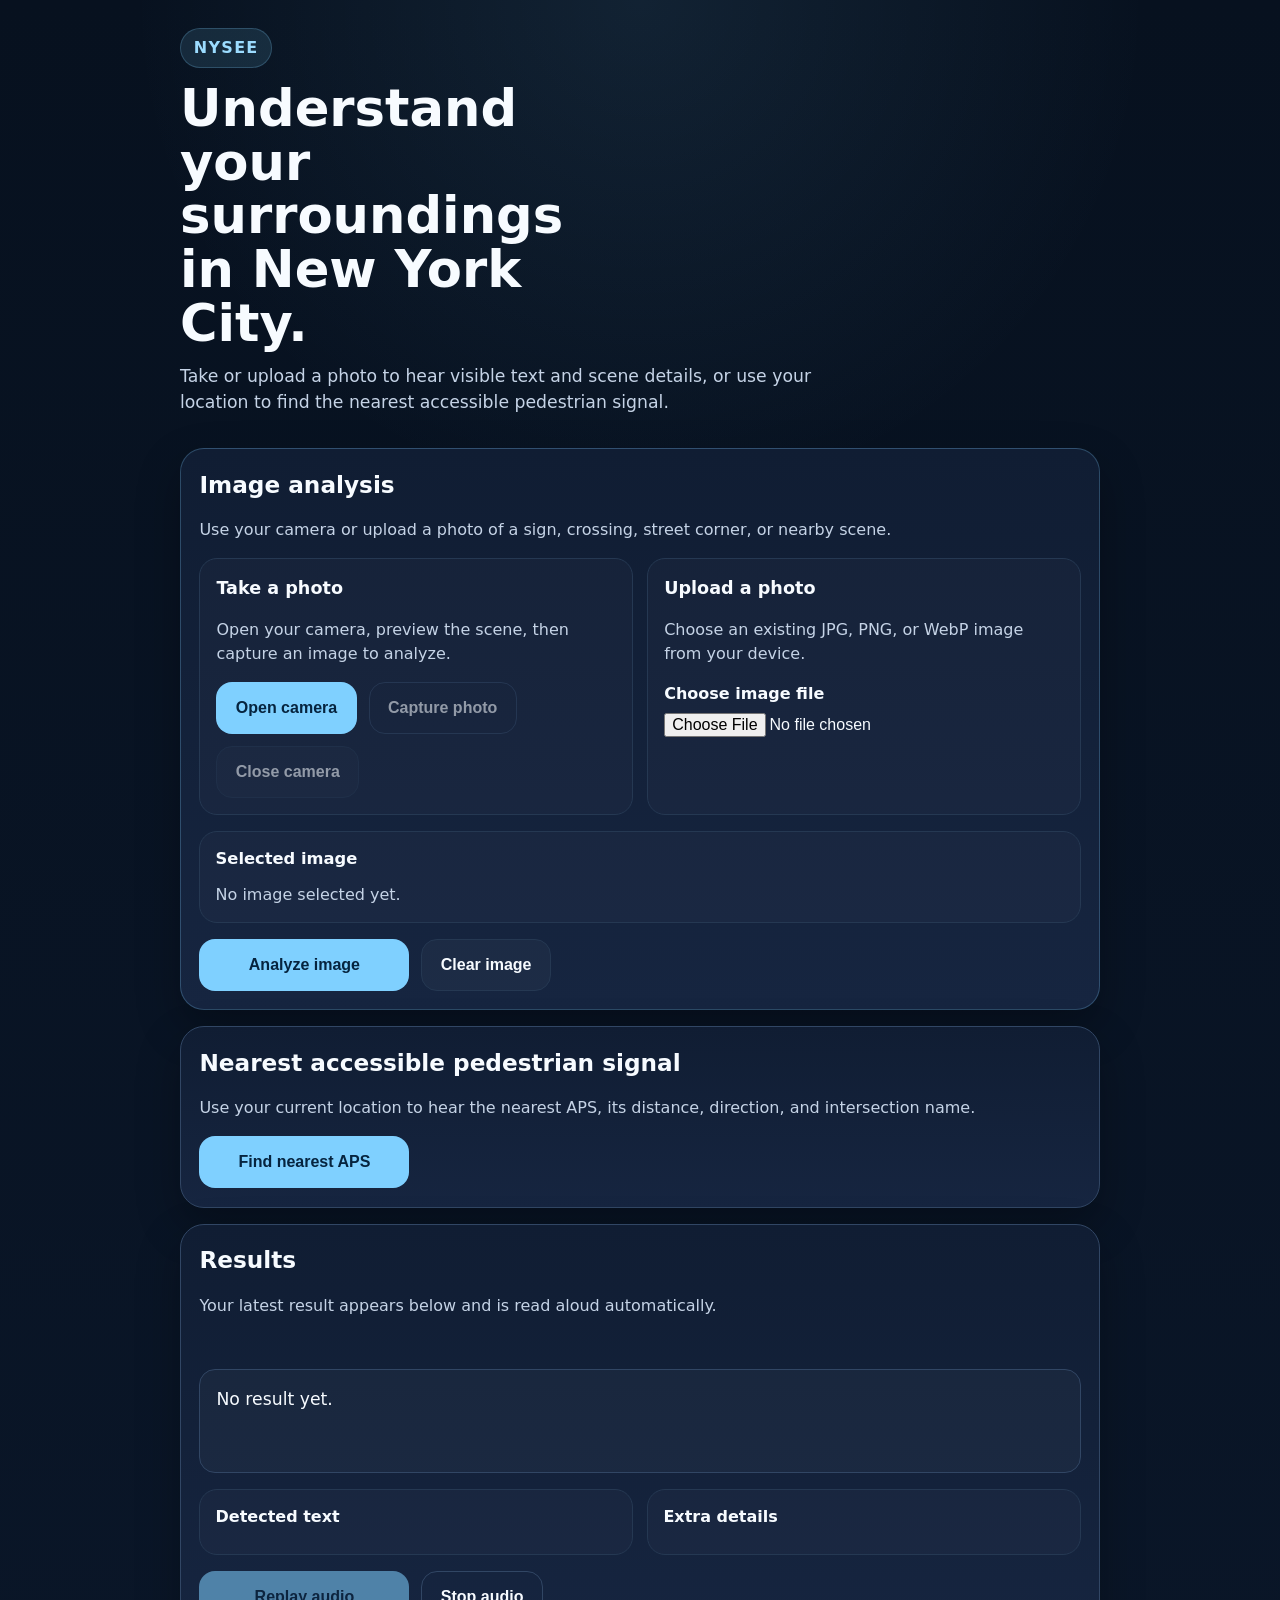
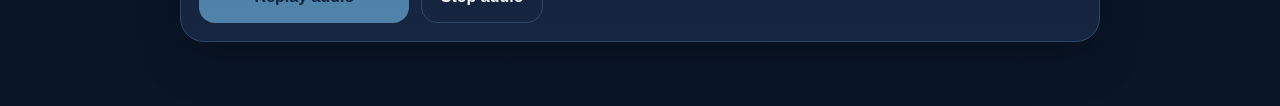
<file: frontend/index.html>
<!DOCTYPE html>
<html lang="en">
  <head>
    <meta charset="UTF-8" />
    <meta name="viewport" content="width=device-width, initial-scale=1.0" />
    <title>NYSee</title>
    <link rel="stylesheet" href="./styles.css" />
  </head>
  <body>
    <a class="skip-link" href="#mainContent">Skip to main content</a>

    <main id="mainContent" class="app-shell">
      <header class="hero">
        <div class="hero-badge">NYSee</div>
        <h1>Understand your surroundings in New York City.</h1>
        <p class="subtitle">
          Take or upload a photo to hear visible text and scene details, or use your
          location to find the nearest accessible pedestrian signal.
        </p>
      </header>

      <section class="card card-emphasis" aria-labelledby="image-title">
        <div class="card-header">
          <h2 id="image-title">Image analysis</h2>
          <p>
            Use your camera or upload a photo of a sign, crossing, street corner, or nearby
            scene.
          </p>
        </div>

        <div class="input-mode-grid">
          <div class="subcard">
            <h3>Take a photo</h3>
            <p class="subtle-text">
              Open your camera, preview the scene, then capture an image to analyze.
            </p>

            <div class="actions-row">
              <button id="openCameraBtn" class="primary-btn" type="button">
                Open camera
              </button>
              <button id="captureBtn" class="secondary-btn" type="button" disabled>
                Capture photo
              </button>
              <button id="closeCameraBtn" class="ghost-btn" type="button" disabled>
                Close camera
              </button>
            </div>

            <div class="camera-shell" id="cameraShell" hidden>
              <video
                id="cameraPreview"
                class="camera-preview"
                autoplay
                playsinline
                muted
              ></video>
              <p class="camera-help">
                Camera preview is on. Press Capture photo when the sign or scene is in view.
              </p>
            </div>
          </div>

          <div class="subcard">
            <h3>Upload a photo</h3>
            <p class="subtle-text">
              Choose an existing JPG, PNG, or WebP image from your device.
            </p>

            <label class="upload-label" for="photoInput">Choose image file</label>
            <input
              id="photoInput"
              type="file"
              accept=".jpg,.jpeg,.png,.webp,image/jpeg,image/png,image/webp"
            />
          </div>
        </div>

        <canvas id="captureCanvas" hidden></canvas>

        <div class="preview-shell">
          <h3 class="preview-title">Selected image</h3>
          <img id="preview" alt="Selected image preview" hidden />
          <p id="previewEmpty" class="preview-empty">
            No image selected yet.
          </p>
        </div>

        <div class="actions-row actions-row-spaced">
          <button id="analyzeImageBtn" class="primary-btn strong-btn" type="button">
            Analyze image
          </button>
          <button id="clearImageBtn" class="ghost-btn" type="button">
            Clear image
          </button>
        </div>
      </section>

      <section class="card" aria-labelledby="location-title">
        <div class="card-header">
          <h2 id="location-title">Nearest accessible pedestrian signal</h2>
          <p>
            Use your current location to hear the nearest APS, its distance, direction, and
            intersection name.
          </p>
        </div>

        <div class="actions-row actions-row-spaced">
          <button id="findApsBtn" class="primary-btn strong-btn" type="button">
            Find nearest APS
          </button>
        </div>
      </section>

      <section class="card" aria-labelledby="results-title">
        <div class="card-header">
          <h2 id="results-title">Results</h2>
          <p>
            Your latest result appears below and is read aloud automatically.
          </p>
        </div>

        <div id="status" class="status" role="status" aria-live="polite"></div>

        <div id="result" class="result" tabindex="-1" aria-live="polite">
          No result yet.
        </div>

        <div id="detailsPanel" class="details-panel" hidden>
          <div class="details-block">
            <h3>Detected text</h3>
            <ul id="textLinesList" class="details-list"></ul>
          </div>

          <div class="details-block">
            <h3>Extra details</h3>
            <ul id="metaList" class="details-list"></ul>
          </div>
        </div>

        <div class="actions-row actions-row-spaced">
          <button id="replayBtn" class="primary-btn strong-btn" type="button" disabled>
            Replay audio
          </button>
          <button id="stopBtn" class="secondary-btn" type="button">
            Stop audio
          </button>
        </div>
      </section>
    </main>

    <script src="./app.js"></script>
  </body>
</html>
</file>
<file: frontend/styles.css>
:root {
  --bg: #07111f;
  --bg-2: #0a1628;
  --card: #101d33;
  --card-2: #162540;
  --text: #f7fbff;
  --muted: #c5d3e6;
  --soft: #9bb0cb;
  --accent: #7fd0ff;
  --accent-strong: #9cdcff;
  --accent-text: #06243f;
  --border: #314664;
  --border-soft: #253852;
  --success: #d9ffe8;
  --danger: #ffd3d3;
  --shadow: 0 18px 44px rgba(0, 0, 0, 0.28);
}

* {
  box-sizing: border-box;
}

html {
  scroll-behavior: smooth;
}

body {
  margin: 0;
  font-family: Inter, system-ui, -apple-system, BlinkMacSystemFont, "Segoe UI", sans-serif;
  background:
    radial-gradient(circle at top, rgba(127, 208, 255, 0.09), transparent 28%),
    linear-gradient(180deg, var(--bg), var(--bg-2));
  color: var(--text);
  line-height: 1.5;
}

.skip-link {
  position: absolute;
  left: 1rem;
  top: -4rem;
  background: #ffffff;
  color: #000000;
  padding: 0.75rem 1rem;
  border-radius: 0.75rem;
  z-index: 999;
  text-decoration: none;
  font-weight: 700;
}

.skip-link:focus {
  top: 1rem;
}

.app-shell {
  width: min(920px, calc(100% - 1.25rem));
  margin: 0 auto;
  padding: 1.25rem 0 3rem;
}

.hero {
  margin-bottom: 1.25rem;
  padding: 0.5rem 0 0.75rem;
}

.hero-badge {
  display: inline-flex;
  align-items: center;
  gap: 0.4rem;
  min-height: 2rem;
  padding: 0.45rem 0.8rem;
  border-radius: 999px;
  background: rgba(127, 208, 255, 0.12);
  border: 1px solid rgba(127, 208, 255, 0.22);
  color: var(--accent-strong);
  font-weight: 800;
  letter-spacing: 0.08em;
  text-transform: uppercase;
  margin-bottom: 0.85rem;
}

h1,
h2,
h3 {
  margin: 0;
}

h1 {
  font-size: clamp(2.2rem, 4vw, 3.4rem);
  line-height: 1.05;
  max-width: 12ch;
  margin-bottom: 0.85rem;
}

.subtitle {
  margin: 0;
  color: var(--muted);
  font-size: 1.08rem;
  max-width: 62ch;
}

.card {
  background: linear-gradient(180deg, var(--card), var(--card-2));
  border: 1px solid var(--border);
  border-radius: 24px;
  padding: 1.15rem;
  margin-bottom: 1rem;
  box-shadow: var(--shadow);
}

.card-emphasis {
  border-color: rgba(127, 208, 255, 0.25);
}

.card-header {
  margin-bottom: 1rem;
}

.card-header h2 {
  font-size: 1.45rem;
  margin-bottom: 0.3rem;
}

.card-header p,
.subtle-text,
.status,
.preview-empty,
.camera-help {
  color: var(--muted);
}

.input-mode-grid {
  display: grid;
  grid-template-columns: 1fr 1fr;
  gap: 0.9rem;
  margin-bottom: 1rem;
}

.subcard {
  border: 1px solid var(--border-soft);
  border-radius: 18px;
  background: rgba(255, 255, 255, 0.02);
  padding: 1rem;
}

.subcard h3 {
  font-size: 1.1rem;
  margin-bottom: 0.35rem;
}

.upload-label {
  display: inline-block;
  margin-bottom: 0.45rem;
  font-weight: 700;
  color: var(--text);
}

input[type="file"] {
  display: block;
  width: 100%;
  color: var(--text);
  font-size: 1rem;
}

.camera-shell {
  margin-top: 0.85rem;
}

.camera-preview,
#preview {
  width: 100%;
  border-radius: 18px;
  border: 1px solid var(--border);
  background: #091321;
  object-fit: cover;
}

.camera-preview {
  min-height: 240px;
  max-height: 360px;
}

.preview-shell {
  border: 1px solid var(--border-soft);
  border-radius: 18px;
  padding: 0.95rem;
  margin-bottom: 1rem;
  background: rgba(255, 255, 255, 0.02);
}

.preview-title {
  font-size: 1.02rem;
  margin-bottom: 0.7rem;
}

#preview {
  max-height: 360px;
}

.preview-empty {
  margin: 0;
}

.actions-row {
  display: flex;
  gap: 0.75rem;
  flex-wrap: wrap;
}

.actions-row-spaced {
  margin-top: 0.2rem;
}

button,
input[type="file"] {
  min-height: 52px;
}

button {
  border-radius: 16px;
  padding: 0.95rem 1.15rem;
  border: 1px solid transparent;
  font-size: 1rem;
  font-weight: 800;
  cursor: pointer;
  transition: transform 120ms ease, border-color 120ms ease, opacity 120ms ease;
}

button:hover:not(:disabled) {
  transform: translateY(-1px);
}

button:focus-visible,
input:focus-visible {
  outline: 4px solid #ffffff;
  outline-offset: 2px;
}

.primary-btn {
  background: var(--accent);
  color: var(--accent-text);
}

.strong-btn {
  min-width: 210px;
}

.secondary-btn {
  background: transparent;
  color: var(--text);
  border-color: var(--border);
}

.ghost-btn {
  background: rgba(255, 255, 255, 0.03);
  color: var(--text);
  border-color: var(--border-soft);
}

button:disabled {
  opacity: 0.55;
  cursor: not-allowed;
  transform: none;
}

.status {
  min-height: 1.5rem;
  font-size: 1rem;
  margin-bottom: 0.7rem;
}

.result {
  border: 1px solid var(--border);
  border-radius: 16px;
  padding: 1rem;
  min-height: 104px;
  background: rgba(255, 255, 255, 0.03);
  margin-bottom: 1rem;
  font-size: 1.08rem;
  line-height: 1.6;
}

.result.success {
  border-color: rgba(130, 255, 190, 0.4);
  color: var(--success);
}

.result.error {
  border-color: rgba(255, 180, 180, 0.45);
  color: var(--danger);
}

.details-panel {
  display: grid;
  grid-template-columns: 1fr 1fr;
  gap: 0.9rem;
  margin-bottom: 1rem;
}

.details-block {
  border: 1px solid var(--border-soft);
  border-radius: 18px;
  padding: 0.95rem;
  background: rgba(255, 255, 255, 0.02);
}

.details-block h3 {
  font-size: 1rem;
  margin-bottom: 0.6rem;
}

.details-list {
  margin: 0;
  padding-left: 1.15rem;
  color: var(--muted);
}

.details-list li + li {
  margin-top: 0.45rem;
}

@media (max-width: 780px) {
  .input-mode-grid,
  .details-panel {
    grid-template-columns: 1fr;
  }
}

@media (max-width: 640px) {
  .app-shell {
    width: min(100% - 0.9rem, 920px);
    padding-top: 0.85rem;
  }

  .card {
    padding: 1rem;
    border-radius: 20px;
  }

  h1 {
    max-width: none;
  }

  button {
    width: 100%;
  }

  .strong-btn {
    min-width: 0;
  }
}
</file>
